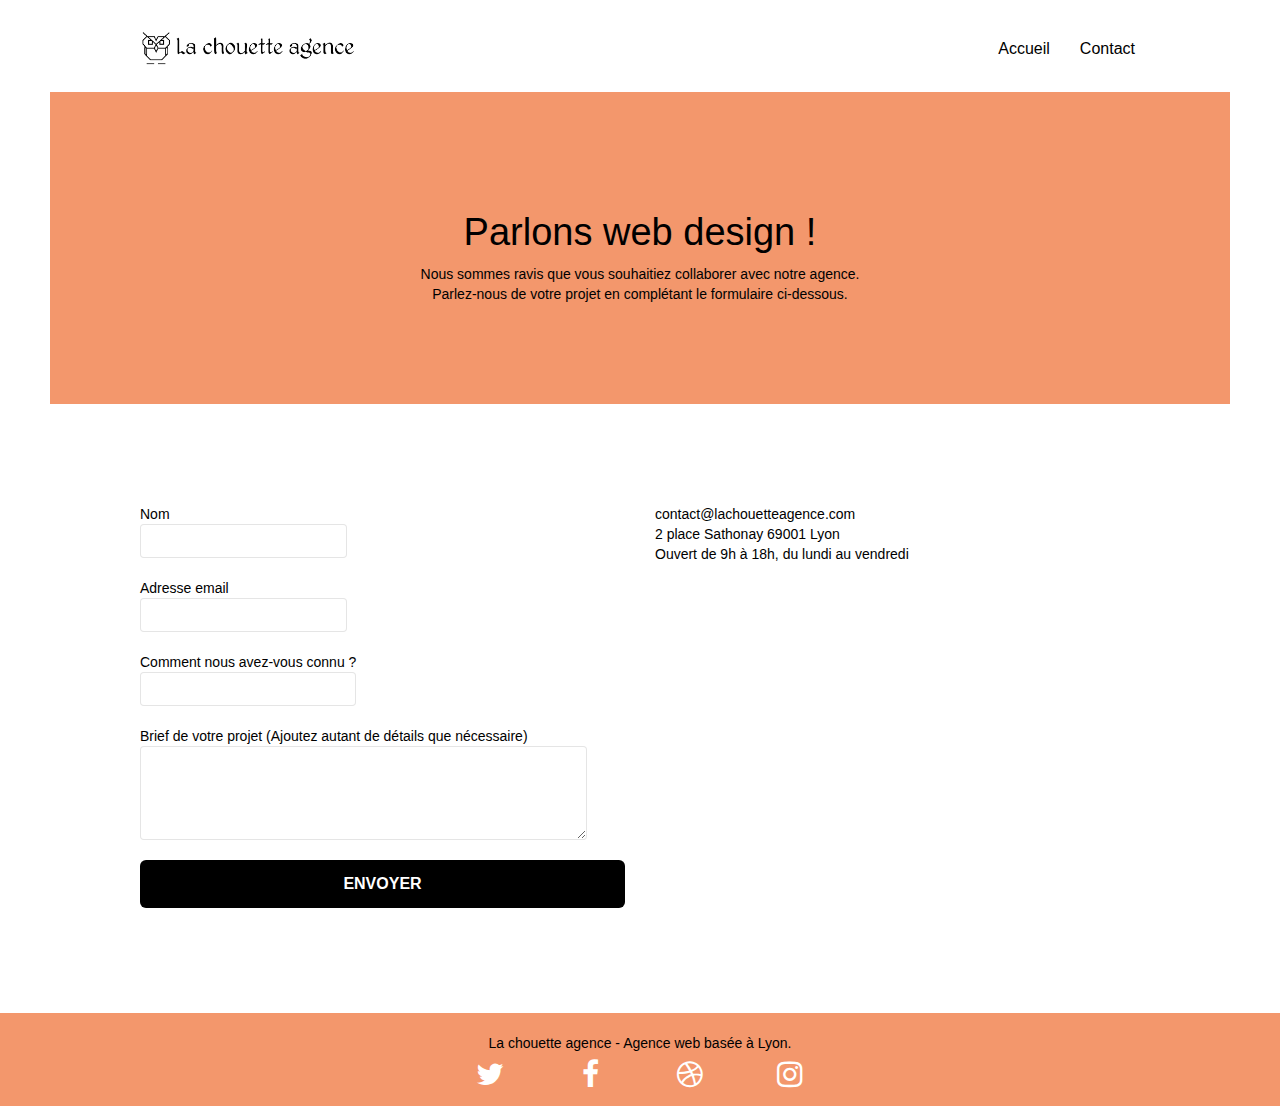
<file: contact.html>
<!DOCTYPE html>
<html lang="fr">

<head>
    <meta charset="utf-8">
    <title>Formulaire de contact - La Chouette Agence</title>
    <meta name="robots" content="index, follow">
    <meta name="description" content="L'entreprise de webdesign située à Lyon, la Chouette Agence vous propose des service pour vous aider à la création ou la refonte de votre site web.">
    <meta name="viewport" content="width=device-width, initial-scale=1.0, viewport-fit=cover">
    <link rel="canonical" href="https://vahab12.github.io/Developpeur-Web-P4/contact.html" />
    <link rel="shortcut icon" type="image/png" href="favicon.jpg">
    <link rel="stylesheet" type="text/css" href="./css/bootstrap.min.css">
    <link rel="stylesheet" type="text/css" href="style.min.css">
    <link rel="stylesheet" type="text/css" href="./css/font-awesome.min.css">
    <link rel="stylesheet" type="text/css" href="./css/et-line.min.css">
    <script src="./js/jquery-2.1.0.min.js"></script>
    <script src="./js/bootstrap.min.js"></script>
    <script src="./js/blocs.min.js"></script>
    <script src="./js/jquery.touchSwipe.min.js" defer></script>
    <script src="./js/gmaps.min.js"></script>
    <meta property="og:title" content="Entreprise webdesign Lyon - La Chouette Agence" />
    <meta property="og:url" content="https://vahab12.github.io/Developpeur-Web-P4/contact.html" />
    <meta property="og:image" content="img_opengraph/opengraph1.png" />
    <meta property="og:description" content="L'entreprise de webdesign située à Lyon,vous prpose son service pour vous aider à la création ou la refonte de votre site web." />
    <meta property="og:site_name" content="La chouette agence" />
    <meta property="og:type" content="website" />
    <meta property="og:image:alt" content="Création d'un site web">
    <meta name="twitter:card" content="summary_large_image" />
    <meta name="twitter:site" content="@lachouetteagence">
    <meta name="twitter:title" content="L'entreprise de webdesign à Lyon - La Chouette Agence " />
    <meta name="twitter:description" content="L'entreprise de webdesign située à Lyon, vous propose son service pour vous aider à la création ou la refonte de votre site web." />
</head>

<body>
    <header class="bloc bgc-white l-bloc " id="bloc-0">
        <div class="container bloc-sm">
            <nav class="navbar row">
                <div class="navbar-header">
                    <a class="navbar-brand" href="./index.html"><img src="./img/la-chouette-agence.png" alt="atlanta web design logo" height="40" /></a> <button id="nav-toggle" type="button" class="ui-navbar-toggle navbar-toggle" data-toggle="collapse" data-target=".navbar-1"><span class="sr-only">Toggle navigation</span><span class="icon-bar"></span><span class="icon-bar"></span><span class="icon-bar"></span></button>                    </div>
                <div class="collapse navbar-collapse navbar-1 special-dropdown-nav">
                    <ul class="site-navigation nav navbar-nav">
                        <li> <a href="./index.html">Accueil</a> </li>
                        <li> <a href="./contact.html">Contact</a> </li>
                    </ul>
                </div>
            </nav>
        </div>
        <div class="bloc bg-dots-bg bg-repeat bgc-atomic-tangerine d-bloc bloc-bg-texture texture-paper" id="bloc-6">
            <div class="container bloc-lg">
                <div class="row">
                    <div class="col-sm-12">
                        <h1 class="text-center hero-bloc-text tc-white"> Parlons web design ! </h1>
                        <p class="text-center mg-lg tc-white tight-width-whitespace"> Nous sommes ravis que vous souhaitiez collaborer avec notre agence.<br>Parlez-nous de votre projet en complétant le formulaire ci-dessous. </p>
                    </div>
                </div>
            </div>
        </div>
    </header>
    <main class="bloc bgc-white l-bloc" id="bloc-7">
        <div class="container bloc-lg">
            <div class="row">
                <div class="col-sm-6">
                    <form id="form_1" novalidate data-success-msg="Your message has been sent." data-fail-msg="Sorry it seems that our mail server is not responding, Sorry for the inconvenience!">
                        <div class="form-group"> <label> Nom <input id="name" class="form-control" title="Entrez votre nom" required/> </label> </div>
                        <div class="form-group"> <label> Adresse email <input id="email" class="form-control" type="email" title="Entrez votre email" required/> </label> </div>
                        <div class="form-group"> <label> Comment nous avez-vous connu ? <input class="form-control" title="Comment nous avez-vous connu ?" required id="input_504"/> </label> </div>
                        <div class="form-group"> <label> Brief de votre projet (Ajoutez autant de détails que nécessaire)<br><textarea id="message" class="form-control" rows="4" cols="50" title="Détaillez-nous votre projet" required></textarea> </label> </div><button class="bloc-button btn btn-lg btn-block cta-hero btn-atomic-tangerine"
                            title="Envoi du formulaire" type="submit"> Envoyer </button> </form>
                </div>
                <div class="col-sm-6">
                    <p> contact@lachouetteagence.com<br>2 place Sathonay 69001 Lyon<br>Ouvert de 9h à 18h, du lundi au vendredi<br></p>
                </div>
            </div>
        </div>
    </main> <a class="bloc-button btn btn-d scrollToTop" onclick="scrollToTarget('1')"><span class="fa fa-chevron-up"></span></a>
    <footer class="bloc bgc-atomic-tangerine d-bloc" id="bloc-8">
        <div class="container bloc-sm">
            <div class="row">
                <div class="col-sm-12">
                    <p class="text-center white"> La chouette agence - Agence web basée à Lyon.<br></p>
                    <div class="row row-no-gutters social">
                        <div class="col-xs-3">
                            <div class="text-center"> <a class="social" aria-label="La chouette agence sur twitter" title="Nous suivre sur twitter" href="./index.html"><span class="fa fa-twitter fa-lg icon-md"></span></a> </div>
                        </div>
                        <div class="col-xs-3">
                            <div class="text-center"> <a class="social" aria-label="La chouette agence sur facebook" title="Nous suivre sur facebook" href="./index.html"><span class="fa fa-facebook fa-lg icon-md"></span></a> </div>
                        </div>
                        <div class="col-xs-3">
                            <div class="text-center"> <a class="social" aria-label="La chouette agence sur dribbble" title="Nous suivre sur dribble" href="./index.html"><span class="fa fa-dribbble fa-lg icon-md"></span></a> </div>
                        </div>
                        <div class="col-xs-3">
                            <div class="text-center"> <a class="social" aria-label="La chouette agence sur instagram" title="Nous suivre sur instagram" href="./index.html"><span class="fa fa-instagram fa-lg icon-md"></span></a> </div>
                        </div>
                    </div>
                </div>
            </div>
        </div>
    </footer>
</body>

</html>
</file>
<file: style.min.css>
body {
    margin: 0;
    padding: 0;
    background: #fff;
    overflow-x: hidden;
    -webkit-font-smoothing: antialiased;
    -moz-osx-font-smoothing: grayscale
}

a,
button {
    transition: all .3s ease-in-out;
    outline: 0!important
}

a:hover {
    text-decoration: none;
    cursor: pointer
}

#page-loading-blocs-notifaction {
    position: fixed;
    top: 0;
    bottom: 0;
    width: 100%;
    z-index: 100000;
    background: #fff url(img/pageload-spinner.gif) no-repeat center center
}

.img-responsive {
    width: 100%
}

.bloc {
    width: 100%;
    clear: both;
    background: 50% 50% no-repeat;
    padding: 0 50px;
    -webkit-background-size: cover;
    -moz-background-size: cover;
    -o-background-size: cover;
    background-size: cover;
    position: relative
}

.bloc .container {
    padding-left: 0;
    padding-right: 0
}

.bloc-lg {
    padding: 100px 50px
}

.bloc-md {
    padding: 50px
}

.bloc-sm {
    padding: 20px 50px
}

.slider-btn {
    background-color: #f3976c;
    border-radius: 30px
}

@media (min-width:360px) {
    .tangerine-background {
        padding: 15px
    }
}

.tangerine-background a.btn {
    color: #fff!important;
    font-weight: 700
}

.cta-hero {
    margin-top: 22px;
    color: #f3976c;
    text-transform: uppercase;
    padding: 12px 28px 12px 28px;
    font-size: 16px;
    font-weight: 700;
    background-color: #000
}

.text-center a {
    color: #f3976c
}

.bg-b-edge,
.bg-bl-edge,
.bg-br-edge,
.bg-center,
.bg-l-edge,
.bg-r-edge,
.bg-repeat,
.bg-t-edge,
.bg-tl-edge,
.bg-tr-edge {
    -webkit-background-size: auto!important;
    -moz-background-size: auto!important;
    -o-background-size: auto!important;
    background-size: auto!important
}

.bg-repeat {
    background: repeat
}

.texture-paper::before {
    background: url(img/texture-paper.png);
    background-size: 280px 280px
}

.b-parallax {
    background-attachment: fixed
}

.d-bloc {
    color: rgba(255, 255, 255, .7)
}

.d-bloc button:hover {
    color: rgba(255, 255, 255, .9)
}

.d-bloc .icon-round,
.d-bloc .icon-rounded,
.d-bloc .icon-semi-rounded-a,
.d-bloc .icon-semi-rounded-b,
.d-bloc .icon-square {
    border-color: rgba(255, 255, 255, .9)
}

.d-bloc .divider-h span {
    border-color: rgba(255, 255, 255, .2)
}

.d-bloc .a-btn,
.d-bloc .navbar a,
.d-bloc .navbar-brand,
.d-bloc a .icon-lg,
.d-bloc a .icon-md,
.d-bloc a .icon-sm,
.d-bloc a .icon-xl,
.d-bloc h1 a,
.d-bloc h2 a,
.d-bloc h3 a,
.d-bloc h4 a,
.d-bloc h5 a,
.d-bloc h6 a,
.d-bloc p a {
    color: #fff
}

.d-bloc .a-btn:hover,
.d-bloc .navbar a:hover,
.d-bloc .navbar-brand:hover,
.d-bloc a:hover .icon-lg,
.d-bloc a:hover .icon-md,
.d-bloc a:hover .icon-sm,
.d-bloc a:hover .icon-xl,
.d-bloc h1 a:hover,
.d-bloc h2 a:hover,
.d-bloc h3 a:hover,
.d-bloc h4 a:hover,
.d-bloc h5 a:hover,
.d-bloc h6 a:hover,
.d-bloc p a:hover {
    color: #fff
}

.d-bloc .navbar-toggle .icon-bar {
    background: #fff
}

.d-bloc .btn-wire,
.d-bloc .btn-wire:hover {
    color: #fff;
    border-color: #fff
}

.d-bloc .panel {
    color: #000
}

.d-bloc .panel button:hover {
    color: #000
}

.d-bloc .panel icon {
    border-color: #000
}

.d-bloc .panel .divider-h span {
    border-color: rgba(0, 0, 0, .1)
}

.d-bloc .panel .a-btn {
    color: #000
}

.d-bloc .panel .a-btn:hover {
    color: #000
}

.d-bloc .panel .btn-wire,
.d-bloc .panel .btn-wire:hover {
    color: #000;
    border-color: #000
}

.d-bloc .panel,
.l-bloc {
    color: #000
}

.d-bloc .panel button:hover,
.l-bloc button:hover {
    color: #000
}

.l-bloc .icon-round,
.l-bloc .icon-rounded,
.l-bloc .icon-semi-rounded-a,
.l-bloc .icon-semi-rounded-b,
.l-bloc .icon-square {
    border-color: rgba(0, 0, 0, .7)
}

.d-bloc .panel .divider-h span,
.l-bloc .divider-h span {
    border-color: rgba(0, 0, 0, .1)
}

.d-bloc .panel .a-btn,
.l-bloc .a-btn,
.l-bloc .navbar a,
.l-bloc .navbar-brand,
.l-bloc a .icon-lg,
.l-bloc a .icon-md,
.l-bloc a .icon-sm,
.l-bloc a .icon-xl,
.l-bloc h1 a,
.l-bloc h2 a,
.l-bloc h3 a,
.l-bloc h4 a,
.l-bloc h5 a,
.l-bloc h6 a,
.l-bloc p a {
    color: rgba(0, 0, 0, .6)
}

.d-bloc .panel .a-btn:hover,
.l-bloc .a-btn:hover,
.l-bloc .navbar a:hover,
.l-bloc .navbar-brand:hover,
.l-bloc a:hover .icon-lg,
.l-bloc a:hover .icon-md,
.l-bloc a:hover .icon-sm,
.l-bloc a:hover .icon-xl,
.l-bloc h1 a:hover,
.l-bloc h2 a:hover,
.l-bloc h3 a:hover,
.l-bloc h4 a:hover,
.l-bloc h5 a:hover,
.l-bloc h6 a:hover,
.l-bloc p a:hover {
    color: #000
}

.l-bloc .navbar-toggle .icon-bar {
    color: rgba(0, 0, 0, .6)
}

.d-bloc .panel .btn-wire,
.d-bloc .panel .btn-wire:hover,
.l-bloc .btn-wire,
.l-bloc .btn-wire:hover {
    color: rgba(0, 0, 0, .7);
    border-color: rgba(0, 0, 0, .3)
}

.voffset {
    margin-top: 30px
}

.voffset-lg {
    margin-top: 80px
}

.row-no-gutters {
    margin-right: 0;
    margin-left: 0
}

.row.row-no-gutters>[class*=" col-"],
.row.row-no-gutters>[class^=col-] {
    padding-right: 0;
    padding-left: 0
}

#bloc-1-hero h1 {
    font-size: 32px
}

.navbar {
    margin-bottom: 0;
    z-index: 1
}

.navbar-brand {
    height: auto;
    padding: 3px 15px;
    font-size: 25px;
    font-weight: 400;
    font-weight: 600;
    line-height: 44px
}

.navbar-brand img {
    max-height: 200px;
    margin: 0 5px 0 0;
    display: inline
}

.navbar-brand img[src$=svg] {
    min-width: 100px
}

.nav-center .navbar-brand img {
    margin: 0
}

.navbar .nav {
    padding-top: 2px;
    margin-right: -16px;
    float: right;
    z-index: 1
}

.nav>li {
    float: left;
    margin-top: 4px;
    font-size: 16px
}

.navbar-nav .open .dropdown-menu>li>a {
    text-align: inherit
}

.nav>li a:focus,
.nav>li a:hover {
    background: 0 0
}

.navbar-toggle {
    margin: 10px 10px 0 0;
    border: 0
}

.navbar-toggle:hover {
    background: 0 0!important
}

.navbar-toggle .icon-bar {
    background-color: rgba(0, 0, 0, .5);
    width: 26px
}

.nav-invert .navbar .nav {
    float: left
}

.nav-invert .navbar-brand,
.nav-invert .navbar-header {
    float: right;
    position: relative;
    z-index: 2
}

@media (min-width:768px) {
    .site-navigation {
        position: absolute;
        top: 50%;
        right: 20px;
        transform: translate(0, -50%);
        -webkit-transform: translateY(-50%)
    }
    .nav>li .dropdown-menu a,
    .nav>li .dropdown-menu a:hover {
        color: #484848
    }
    .nav-invert .site-navigation {
        left: 0;
        right: 0
    }
    .nav-center {
        text-align: center
    }
    .nav-center .navbar-header {
        width: 100%
    }
    .nav-center .nav>li,
    .nav-center .navbar-brand,
    .nav-center .navbar-header {
        float: none;
        display: inline-block
    }
    .nav-center .site-navigation {
        position: relative;
        width: 100%;
        right: 0;
        margin-right: 0;
        margin-top: 20px
    }
    .nav-center.mini-nav .navbar-toggle {
        float: none;
        margin: 10px auto 0
    }
}

.nav>li>.dropdown a {
    background: 0 0!important;
    display: block;
    padding: 14px 15px
}

nav .caret {
    margin: 0 5px
}

.dropdown-menu .dropdown-menu {
    top: -8px;
    left: 100%
}

.dropdown-menu .dropmenu-flow-right {
    top: 100%;
    left: 0;
    margin-left: -1px;
    border-top-left-radius: 0;
    border-top-right-radius: 0
}

.dropdown-menu .dropdown span {
    border: 4px solid #000;
    border-top-color: transparent;
    border-right-color: transparent;
    border-bottom-color: transparent;
    margin: 6px -5px 0 0!important;
    float: right
}

.mg-md {
    padding: 15px
}

.mg-lg {
    margin-top: 10px;
    margin-bottom: 40px
}

.btn {
    margin: 0 5px 5px 0
}

.btn.pull-right {
    margin: 0 0 5px 5px
}

.btn-d,
.btn-d:focus,
.btn-d:hover {
    color: #fff;
    background: rgba(0, 0, 0, .3)
}

button {
    outline: 0!important
}

.btn-rd {
    border-radius: 40px
}

.btn-clean {
    border: 1px solid rgba(0, 0, 0, .08);
    border-bottom-color: rgba(0, 0, 0, .1);
    text-shadow: 0 1px 0 rgba(0, 0, 1, .1);
    box-shadow: 0 1px 3px rgba(0, 0, 1, .25), inset 0 1px 0 0 rgba(255, 255, 255, .15)
}

.icon-md {
    font-size: 30px!important
}

.icon-lg {
    font-size: 60px!important
}

.sm-shadow {
    text-shadow: 0 1px 2px rgba(0, 0, 0, .3)
}

.panel-sq,
.panel-sq .panel-footer,
.panel-sq .panel-heading {
    border-radius: 0
}

.panel-rd {
    border-radius: 30px
}

.panel-rd .panel-heading {
    border-radius: 29px 29px 0 0
}

.panel-rd .panel-footer {
    border-radius: 0 0 29px 29px
}

.form-control {
    border-color: rgba(0, 0, 0, .1);
    box-shadow: none
}

.scrollToTop {
    width: 40px;
    height: 40px;
    position: fixed;
    bottom: 20px;
    right: 20px;
    opacity: 0;
    z-index: 500;
    transition: all .3s ease-in-out
}

.scrollToTop span {
    margin-top: 6px
}

.showScrollTop {
    font-size: 14px;
    opacity: 1
}

a[data-lightbox] {
    position: relative;
    display: block;
    text-align: center
}

a[data-lightbox]:hover::before {
    content: "+";
    font-family: HelveticaNeue-Light, "Helvetica Neue Light", "Helvetica Neue", Helvetica, Arial;
    font-size: 32px;
    width: 50px;
    height: 50px;
    margin-left: -25px;
    border-radius: 50%;
    background: rgba(0, 0, 0, .6);
    color: #fff;
    font-weight: 100;
    z-index: 1;
    position: absolute;
    top: 50%;
    transform: translateY(-50%);
    -webkit-transform: translateY(-50%)
}

a[data-lightbox]:hover img {
    opacity: .6;
    -webkit-animation-fill-mode: none;
    animation-fill-mode: none
}

#lightbox-modal {
    display: flex;
    align-items: center
}

#lightbox-modal .modal-dialog {
    width: 90%;
    max-width: 900px;
    margin: 0 auto 0
}

#lightbox-modal .modal-dialog img {
    max-height: 90vh;
    margin: 0 auto
}

.lightbox-caption {
    padding: 20px;
    color: #fff;
    background: rgba(0, 0, 0, .5);
    position: absolute;
    left: 15px;
    right: 15px;
    bottom: 5px
}

.close-lightbox {
    color: #fff;
    font-size: 30px;
    position: absolute;
    top: 20px;
    right: 20px;
    z-index: 20;
    background: rgba(0, 0, 0, .5);
    border: none;
    line-height: 30px;
    padding: 0 9px 5px;
    opacity: .3
}

.close-lightbox:hover,
.next-lightbox:hover,
.prev-lightbox:hover {
    opacity: 1;
    color: #fff
}

.next-lightbox,
.prev-lightbox {
    font-size: 20px;
    color: rgba(255, 255, 255, .9);
    background: rgba(0, 0, 0, .5);
    transition: all .2s ease-in-out;
    position: absolute;
    top: 45%;
    z-index: 1;
    opacity: .4
}

.next-lightbox {
    padding: 6px 8px 1px 13px;
    right: 25px
}

.prev-lightbox {
    padding: 6px 13px 1px 10px;
    left: 25px
}

.snapshot-lb .modal-body {
    padding-bottom: 45px
}

.snapshot-lb .lightbox-caption {
    padding: 0;
    color: rgba(0, 0, 0, .5);
    background: 0 0
}

.btn,
a,
h1,
h2,
h3,
h4,
h5,
h6,
label,
p {
    font-family: helvetica;
    font-weight: 400;
    color: #000!important
}

.container {
    max-width: 1000px
}

.hero-bloc-text {
    font-size: 38px
}

.hero-bloc-text-sub {
    font-size: 36px
}

.statement-bloc-text {
    line-height: 26px;
    font-style: italic;
    font-size: 20px;
    text-align: center;
    font-weight: lighter;
    max-width: 520px;
    margin: auto auto auto auto
}

p {
    font-size: 14px
}

.tight-width-whitespace {
    max-width: 600px;
    margin: auto auto auto auto
}

.h1 {
    font-size: 20px;
    font-family: "Open Sans"
}

.social {
    max-width: 400px;
    margin: auto auto auto auto
}

h2 {
    font-size: 22px;
    line-height: 1.4em
}

h3 {
    font-size: 15px;
    text-transform: uppercase;
    font-weight: 700;
    color: #333!important
}

.med-width-whitespace {
    max-width: 800px;
    margin: auto auto auto auto;
    box-shadow: 0 0 0 #000
}

h1 {
    color: #333!important
}

h4 {
    color: #333!important
}

.icons {
    margin-bottom: 14px;
    margin-top: 24px
}

.white {
    color: #000!important;
    font-size: 14px
}

.portfolio-thumb {
    margin-bottom: 24px
}

.portfolio-row {
    margin-bottom: 44px;
    margin-top: 50px
}

.avatar {
    box-shadow: 0 4px 9px rgba(0, 0, 0, .3)
}

@media (min-width:375px) {
    .black-background {
        background-color: #f3976c;
        padding: 40px 40px 40px 40px;
        border-radius: 30px
    }
}

.bold-link {
    font-weight: 900;
    text-decoration: underline!important
}

.bgc-white {
    background-color: #fff
}

.bgc-dark-slate-blue {
    background-color: #364577
}

.bgc-atomic-tangerine {
    background-color: #f3976c
}

.tc-white {
    color: #000!important
}

.btn-atomic-tangerine {
    color: #fff!important;
    font-weight: 700
}

.btn-atomic-tangerine:hover {
    background: #c27956!important;
    color: #fff!important
}

.ltc-white:hover {
    color: #ccc!important
}

.ltc-atomic-tangerine {
    color: #f3976c!important
}

.ltc-atomic-tangerine:hover {
    color: #c27956!important
}

.icon-dark-slate-blue {
    color: #364577!important;
    border-color: #364577!important
}

.bg-banniere {
    background-image: url(img/la-chouette-agence-banniere.jpg)
}

.bg-presentation {
    background-image: url(img/image-de-presentation.bmp)
}

@media (max-width:1024px) {
    .bloc {
        padding-left: 20px;
        padding-right: 20px
    }
    .bloc-tile-2.full-width-bloc .container,
    .bloc-tile-3.full-width-bloc .container,
    .bloc-tile-4.full-width-bloc .container,
    .bloc.full-width-bloc {
        padding-left: 0;
        padding-right: 0
    }
}

@media (max-width:992px) and (min-width:768px) {
    .navbar .nav {
        max-width: 80%
    }
    .nav-center.navbar .nav {
        max-width: 100%
    }
}

@media only screen and (min-width:768px) and (max-width:1024px) and (orientation:landscape) {
    .b-parallax {
        background-attachment: scroll
    }
}

@media only screen and (min-width:1024px) and (max-width:1366px) and (-webkit-min-device-pixel-ratio:1.5) {
    .b-parallax {
        background-attachment: scroll
    }
}

@media (max-width:991px) {
    .container {
        width: 100%
    }
    .b-parallax {
        background-attachment: scroll
    }
    #hero-bloc,
    .page-container {
        overflow-x: hidden;
        position: relative
    }
    .bloc-group,
    .bloc-group .bloc {
        display: block;
        width: 100%
    }
    .bloc-fill-screen .fill-bloc-bottom-edge,
    .bloc-fill-screen .fill-bloc-top-edge {
        padding: 0 20px
    }
}

@media (max-width:767px) {
    .page-container {
        overflow-x: hidden;
        position: relative
    }
    #disqus_thread,
    h1,
    h2,
    h3,
    h4,
    h5,
    h6,
    p {
        padding-left: 10px!important;
        padding-right: 10px!important
    }
    .b-parallax {
        background-attachment: scroll
    }
    .navbar .nav {
        padding-top: 0;
        border-top: 1px solid rgba(0, 0, 0, .2);
        float: none!important
    }
    .navbar.row {
        margin-left: 0;
        margin-right: 0
    }
    .site-navigation {
        position: inherit;
        transform: none;
        -webkit-transform: none;
        -ms-transform: none
    }
    .nav>li {
        margin-top: 0;
        border-bottom: 1px solid rgba(0, 0, 0, .1);
        background: rgba(0, 0, 0, .05);
        text-align: left;
        padding-left: 15px;
        width: 100%
    }
    .nav>li:hover {
        background: rgba(0, 0, 0, .08)
    }
    .dropdown .dropdown a .caret {
        float: none;
        margin: 5px 0 0 10px!important;
        border: 4px solid #000;
        border-bottom-color: transparent;
        border-right-color: transparent;
        border-left-color: transparent
    }
    #hero-bloc .navbar .nav {
        background: rgba(0, 0, 0, .8)
    }
    #hero-bloc .navbar .nav a {
        color: rgba(255, 255, 255, .6)
    }
    .hero {
        padding: 50px 0
    }
    .hero-nav {
        left: -1px;
        right: -1px
    }
    .navbar-collapse {
        padding: 0;
        overflow-x: hidden;
        -webkit-box-shadow: none;
        box-shadow: none
    }
    .navbar-brand img {
        max-height: 40px;
        width: auto
    }
    .nav-invert .navbar-header {
        float: none;
        width: 100%
    }
    .nav-invert .navbar-toggle {
        float: left;
        margin-left: 10px
    }
    .bloc {
        padding-left: 0;
        padding-right: 0
    }
    .bloc-lg,
    .bloc-xl,
    .bloc-xxl {
        padding: 40px 0
    }
    .bloc-md,
    .bloc-sm {
        padding-left: 0;
        padding-right: 0
    }
    .bloc-fill-screen .fill-bloc-bottom-edge,
    .bloc-fill-screen .fill-bloc-top-edge,
    .bloc-tile-2 .container,
    .bloc-tile-3 .container,
    .bloc-tile-4 .container {
        padding-left: 0;
        padding-right: 0
    }
    .a-block {
        padding: 0 10px
    }
    .btn-dwn {
        display: none
    }
    .voffset {
        margin-top: 5px
    }
    .voffset-md {
        margin-top: 20px
    }
    .voffset-lg {
        margin-top: 30px
    }
    form {
        padding: 5px
    }
    .close-lightbox {
        display: inline-block
    }
    .blocsapp-device-iphone5 {
        background-size: 216px 425px;
        padding-top: 60px;
        width: 216px;
        height: 425px
    }
    .blocsapp-device-iphone5 img {
        width: 180px;
        height: 320px
    }
}

@media (max-width:400px) {
    .bloc {
        padding-left: 0;
        padding-right: 0
    }
}

@media (max-width:767px) {
    .bloc-mob-center-text {
        text-align: center
    }
}

.contact-btn {
    display: flex;
    flex-direction: row;
    justify-content: center
}

@media (min-width:360px) {
    .btn-contact {
        background-color: #f3976c;
        width: auto;
        height: 200px;
        border-radius: 30px
    }
}

#citation-text {
    font-size: 18px;
    font-style: italic
}

#citation-auteur {
    font-size: 20px;
    font-style: italic
}
</file>
